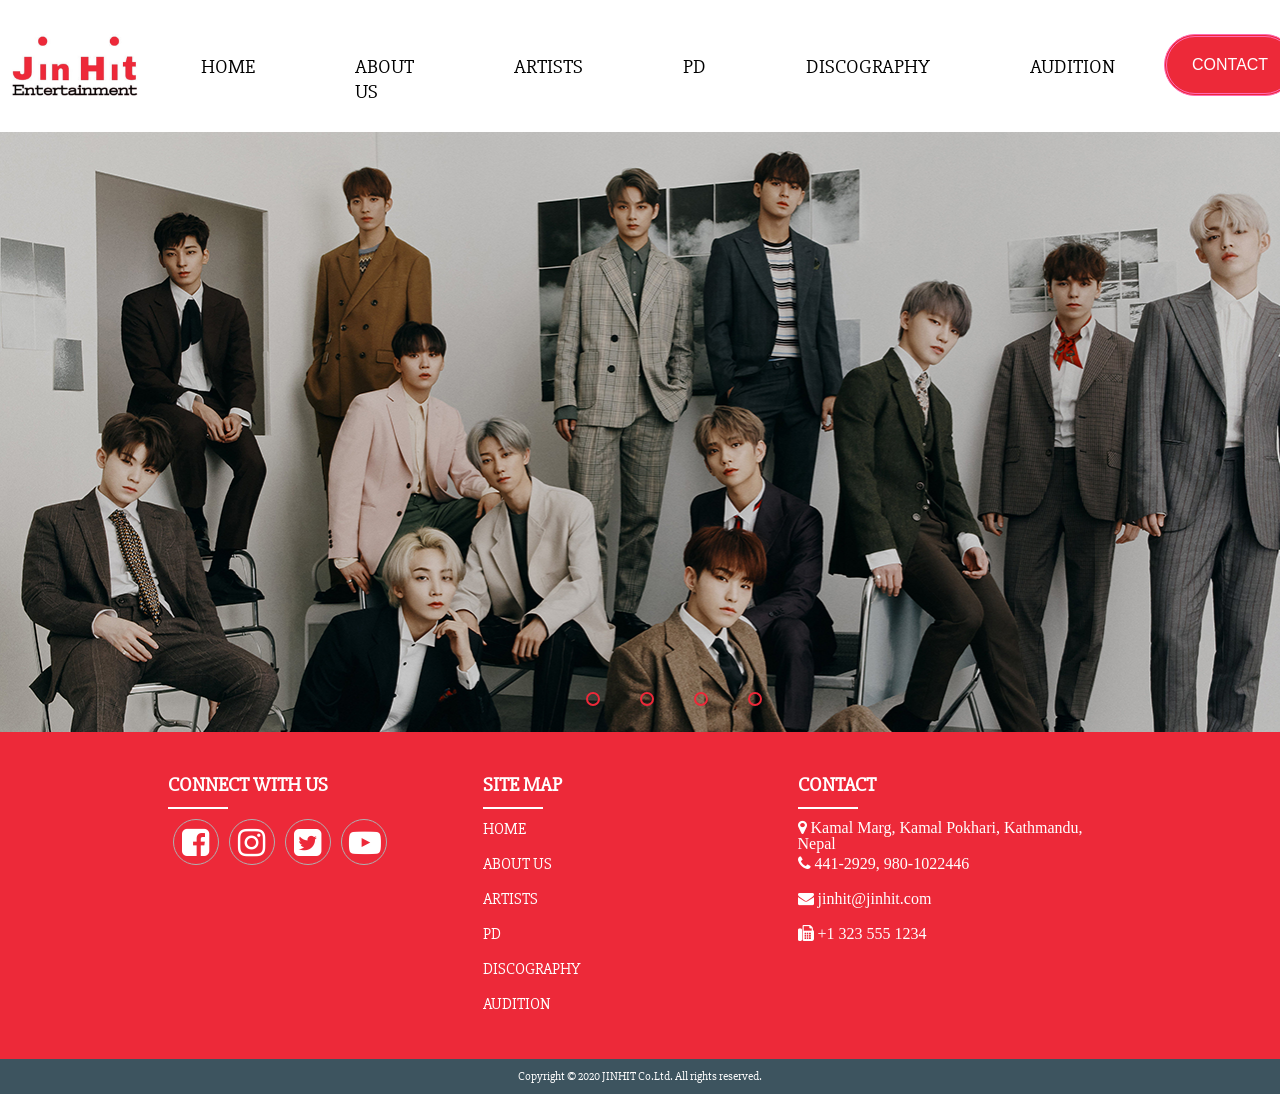
<file: index.html>
<!DOCTYPE html>
<html lang="en">
<head>
	<meta charset="UTF-8">
	<meta name="viewport" content="width=device-width", initial-scale=1.0>
	<title>Home Page</title>

	<link href="https://fonts.googleapis.com/css2?family=Anton&family=Nunito+Sans:wght@900&display=swap" rel="stylesheet"/>

	<link rel="stylesheet" type="text/css" href="css/indexcss.css"/>

	<script src="https://cdnjs.cloudflare.com/ajax/libs/jquery/2.1.4/jquery.min.js"></script>

	<link href="https://fonts.googleapis.com/css2?family=Neuton:wght@300&family=Slabo+27px&display=swap" rel="stylesheet">

	<link rel="stylesheet" href="https://stackpath.bootstrapcdn.com/font-awesome/4.7.0/css/font-awesome.min.css" />

</head>
<body>
<div class="top-nav-bar">
	<a href="index.html">
		<img src="images/jinhitlogo.png" alt="Jinhit" class="logo"/>
	</a>
	<div class="menu-bar">
	<nav>
		<ul>
			<li><a href="index.html">HOME</a></li>
			<li><a href="about_US.html">ABOUT US</a></li>		
			<li><a href="gallery.html">ARTISTS</a></li>
			<li><a href="pd.html">PD</a></li>
			<li><a href="discography.html">DISCOGRAPHY</a></li>
			<li><a href="audition.html">AUDITION</a></li>
		</ul>
	</nav>
	</div>
	<a class="cta" href="contact.html" target="_blank">
		<button><h2>Contact</h2></button>
	</a>
</div>

<!--body section-->
<div class="body-content">
	<div class="slider">
		<div class="slides">
			<input type="radio" name="radio-btn" id="radio1">
			<input type="radio" name="radio-btn" id="radio2">
			<input type="radio" name="radio-btn" id="radio3">
			<input type="radio" name="radio-btn" id="radio4">

			<div class="slide first">
				<img src="images/1.png" alt="Ode to you SVT"/>
			</div>
			<div class="slide">
				<img src="images/2.png" alt="THANXX ATEEZ"/>
			</div>
			<div class="slide">
				<img src="images/3.png" alt="CYSM TXT"/>
			</div>
			<div class="slide">
				<img src="images/4.png" alt="THE ROSE"/>
			</div>

		<div class="navigation-auto">
				<div class="auto-btn1"></div>
				<div class="auto-btn2"></div>
				<div class="auto-btn3"></div>
				<div class="auto-btn4"></div>
			</div>
		</div>
				<div class="navigation-manual">
				<label for="radio1" class="manual-btn"></label>
				<label for="radio2" class="manual-btn"></label>
				<label for="radio3" class="manual-btn"></label>
				<label for="radio4" class="manual-btn"></label>
			</div>
</div>
</div>
<script type="text/javascript">
	var counter =1;
	setInterval(function(){
		document.getElementById('radio' + counter).checked = true;
		counter++;
		if(counter>4){
			counter=1;
		}
	}, 5000);
</script>


<!--Footer-->
<div class="footer">
	<div class="inner-footer">
		<div class="footer-items">
			<h1>Connect with Us</h1>
			<div class="border"></div>
			<div class="social-media">
				<a href="https://www.facebook.com/JinHitEntBD/"><i class="fa fa-facebook-square fa-2x" aria-hidden="true"></i></a>
				<a href="https://www.instagram.com/jinhit/?hl=en"><i class="fa fa-instagram fa-2x" aria-hidden="true"></i></a>
				<a href="https://twitter.com/jin_hit_ent"><i class="fa fa-twitter-square fa-2x" aria-hidden="true"></i></a>
				<a href="https://www.youtube.com/channel/UCWofNmoukbPFC1M7roUdecw/videos"><i class="fa fa-youtube-play fa-2x" aria-hidden="true"></i></a>
			</div>
		</div>

			<div class="footer-items">
			<h1>Site Map</h1>
			<div class="border"></div>
			<ul>
				<li><a href="index.html">HOME</a></li>
				<li><a href="about_US.html">ABOUT US</a></li>		
				<li><a href="gallery.html">ARTISTS</a></li>
				<li><a href="pd.html">PD</a></li>
				<li><a href="discography.html">DISCOGRAPHY</a></li>
				<li><a href="audition.html">AUDITION</a></li>
			</ul>
		</div>

		<div class="footer-items">
			<h1>Contact</h1>
			<div class="border"></div>
			<ul>
				<a href="https://www.google.com/maps/place/Islington+College/@27.7087027,85.3259876,15z/data=!4m5!3m4!1s0x0:0x1fdf1a6d41d2512d!8m2!3d27.7087027!4d85.3259876"><li><i class="fa fa-map-marker" aria-hidden="true"> Kamal Marg, Kamal Pokhari, Kathmandu, Nepal</i></li></a>
				<li><i class="fa fa-phone" aria-hidden="true"> 441-2929, 980-1022446</i></li>
				<a href="mailto:jinhit@jinhit.com"><li><i class="fa fa-envelope" aria-hidden="true"> jinhit@jinhit.com</i></li></a>
				<li><i class="fa fa-fax" aria-hidden="true"> +1 323 555 1234</i></li>
			</ul>
		</div>
	</div>
	<div class="footer-bottom">
	Copyright &copy; 2020 JINHIT Co.Ltd. All rights reserved.
	</div>
</div>
</body>
</html>
</file>
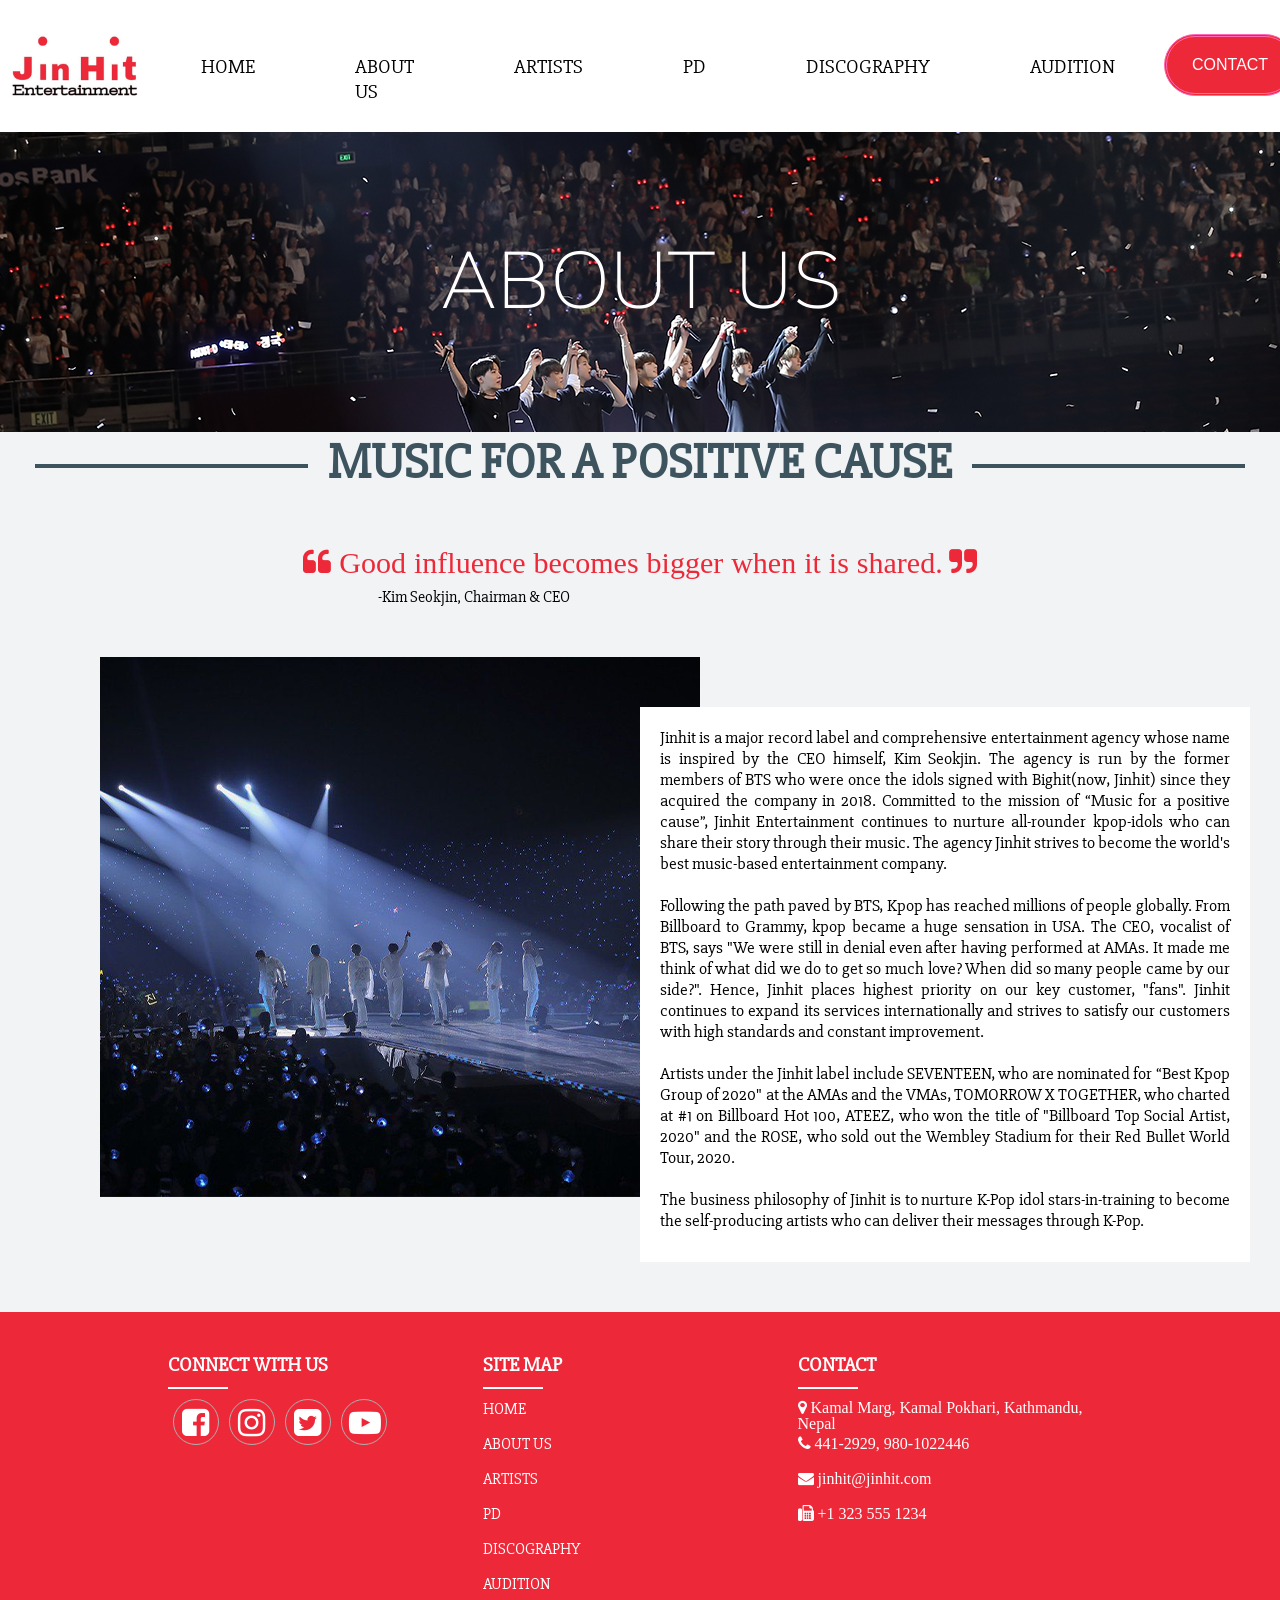
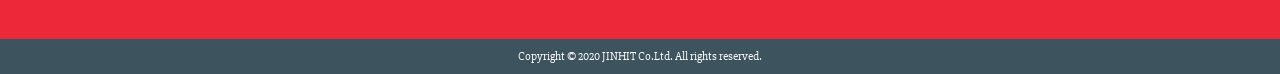
<file: about_US.html>
<!DOCTYPE html>
<html lang="en">
<head>
	<meta charset="UTF-8">
	<meta name="viewport" content="width=device-width", initial-scale=1.0>
	<title>About Us</title>

	<link href="https://fonts.googleapis.com/css2?family=Anton&family=Nunito+Sans:wght@900&display=swap" rel="stylesheet"/>

	<link rel="stylesheet" type="text/css" href="css/style.css"/>

	<link href="https://fonts.googleapis.com/css2?family=Neuton:wght@300&family=Slabo+27px&display=swap" rel="stylesheet">

	<link rel="stylesheet" href="https://stackpath.bootstrapcdn.com/font-awesome/4.7.0/css/font-awesome.min.css" />

</head>
<body>
<div class="top-nav-bar">
	<a href="index.html">
		<img src="images/jinhitlogo.png" alt="Jinhit" class="logo"/>
	</a>
	<div class="menu-bar">
	<nav>
		<ul>
			<li><a href="index.html">HOME</a></li>
			<li><a href="about_US.html">ABOUT US</a></li>		
			<li><a href="gallery.html">ARTISTS</a></li>
			<li><a href="pd.html">PD</a></li>
			<li><a href="discography.html">DISCOGRAPHY</a></li>
			<li><a href="audition.html">AUDITION</a></li>
		</ul>
	</nav>
	</div>
	<a class="cta" href="contact.html" target="_blank">
		<button><h2>Contact</h2></button>
	</a>
</div>

<div class="body-content">
	<div class="box">
		<h3>About  us</h3>
	</div>

	<div class="row">
		<div class="col100">
			<h5>MUSIC FOR A POSITIVE CAUSE</h5>
		</div>
	</div>
	
	<h4>
		<i class="fa fa-quote-left" aria-hidden="true">
		Good influence becomes bigger when it is shared.</i>
		<i class="fa fa-quote-right" aria-hidden="true"></i>
	</h4>
	&nbsp;&nbsp;&nbsp;&nbsp;&nbsp;&nbsp;&nbsp;&nbsp;&nbsp;&nbsp;&nbsp;&nbsp;&nbsp;&nbsp;&nbsp;&nbsp;&nbsp;&nbsp;&nbsp;&nbsp;&nbsp;&nbsp;&nbsp;&nbsp;&nbsp;&nbsp;&nbsp;&nbsp;&nbsp;&nbsp;&nbsp;&nbsp;&nbsp;&nbsp;&nbsp;&nbsp;&nbsp;&nbsp;&nbsp;&nbsp;&nbsp;&nbsp;&nbsp;&nbsp;&nbsp;&nbsp;&nbsp;&nbsp;&nbsp;&nbsp;&nbsp;&nbsp;&nbsp;&nbsp;&nbsp;&nbsp;&nbsp;&nbsp;&nbsp;&nbsp;&nbsp;&nbsp;&nbsp;&nbsp;&nbsp;&nbsp;&nbsp;&nbsp;&nbsp;&nbsp;&nbsp;&nbsp;&nbsp;&nbsp;&nbsp;&nbsp;&nbsp;&nbsp;&nbsp;&nbsp;&nbsp;&nbsp;&nbsp;&nbsp;&nbsp;&nbsp;&nbsp;&nbsp;&nbsp;&nbsp;&nbsp;&nbsp;&nbsp;&nbsp;&nbsp;&nbsp;&nbsp;&nbsp;&nbsp;&nbsp;&nbsp;&nbsp;&nbsp;&nbsp;&nbsp;&nbsp;&nbsp;&nbsp;&nbsp;&nbsp;&nbsp;&nbsp;&nbsp;&nbsp;&nbsp;&nbsp;&nbsp;&nbsp;&nbsp;&nbsp;&nbsp;&nbsp;&nbsp;&nbsp;&nbsp;
	-Kim Seokjin, Chairman & CEO

	<div class="row">
		<div class="col50">
			<div class="box1">
				<img src="images/RJ concert.png" alt="RJconcert"/>
			</div>
		</div>

		<div class="col50">
			<div class="box2">
				<p>Jinhit is a major record label and  comprehensive entertainment agency whose name is inspired by the CEO himself, Kim Seokjin. The agency is run by the former members of BTS who were once the idols signed with Bighit(now, Jinhit) since they acquired the company in 2018. Committed to the mission of “Music for a positive cause”, Jinhit Entertainment continues to nurture all-rounder kpop-idols who can share their story through their music. The agency  Jinhit strives to become the world's best music-based entertainment company.<br/><br/>

				Following the path paved by BTS, Kpop has reached millions of people globally. From Billboard to Grammy, kpop became a huge sensation in USA. The CEO, vocalist of BTS, says "We were still in denial even after having performed at AMAs. It made me think of what did we do to get so much love? When did so many people came by our side?". Hence, Jinhit places highest priority on our key customer, "fans". Jinhit continues to expand its services internationally and strives to satisfy our customers with high standards and constant improvement.<br/><br/>

				Artists under the Jinhit label include SEVENTEEN, who are nominated for “Best Kpop Group of 2020" at the AMAs and the VMAs, TOMORROW X TOGETHER, who charted at #1 on Billboard Hot 100, ATEEZ, who won the title of "Billboard Top Social Artist, 2020" and the ROSE, who sold out the Wembley Stadium for their Red Bullet World Tour, 2020.<br/><br/>

				The business philosophy of Jinhit is to nurture K-Pop idol stars-in-training to become the self-producing artists who can deliver their messages through K-Pop.
			</p>
			</div>
		</div>
	</div>
	<div class="clear"></div>
</div>


<!--Footer-->
<div class="footer">
	<div class="inner-footer">
		<div class="footer-items">
			<h1>Connect with Us</h1>
			<div class="border"></div>
			<div class="social-media">
				<a href="https://www.facebook.com/JinHitEntBD/"><i class="fa fa-facebook-square fa-2x" aria-hidden="true"></i></a>
				<a href="https://www.instagram.com/jinhit/?hl=en"><i class="fa fa-instagram fa-2x" aria-hidden="true"></i></a>
				<a href="https://twitter.com/jin_hit_ent"><i class="fa fa-twitter-square fa-2x" aria-hidden="true"></i></a>
				<a href="https://www.youtube.com/channel/UCWofNmoukbPFC1M7roUdecw/videos"><i class="fa fa-youtube-play fa-2x" aria-hidden="true"></i></a>
			</div>
		</div>

			<div class="footer-items">
			<h1>Site Map</h1>
			<div class="border"></div>
			<ul>
				<li><a href="index.html">HOME</a></li>
				<li><a href="about_US.html">ABOUT US</a></li>		
				<li><a href="gallery.html">ARTISTS</a></li>
				<li><a href="pd.html">PD</a></li>
				<li><a href="discography.html">DISCOGRAPHY</a></li>
				<li><a href="audition.html">AUDITION</a></li>
			</ul>
		</div>

		<div class="footer-items">
			<h1>Contact</h1>
			<div class="border"></div>
			<ul>
				<a href="https://www.google.com/maps/place/Islington+College/@27.7087027,85.3259876,15z/data=!4m5!3m4!1s0x0:0x1fdf1a6d41d2512d!8m2!3d27.7087027!4d85.3259876"><li><i class="fa fa-map-marker" aria-hidden="true"> Kamal Marg, Kamal Pokhari, Kathmandu, Nepal</i></li></a>
				<li><i class="fa fa-phone" aria-hidden="true"> 441-2929, 980-1022446</i></li>
				<a href="mailto:jinhit@jinhit.com"><li><i class="fa fa-envelope" aria-hidden="true"> jinhit@jinhit.com</i></li></a>
				<li><i class="fa fa-fax" aria-hidden="true"> +1 323 555 1234</i></li>
			</ul>
		</div>
	</div>
	<div class="footer-bottom">
	Copyright &copy; 2020 JINHIT Co.Ltd. All rights reserved.
	</div>
</div>
</body>
</html>
</file>
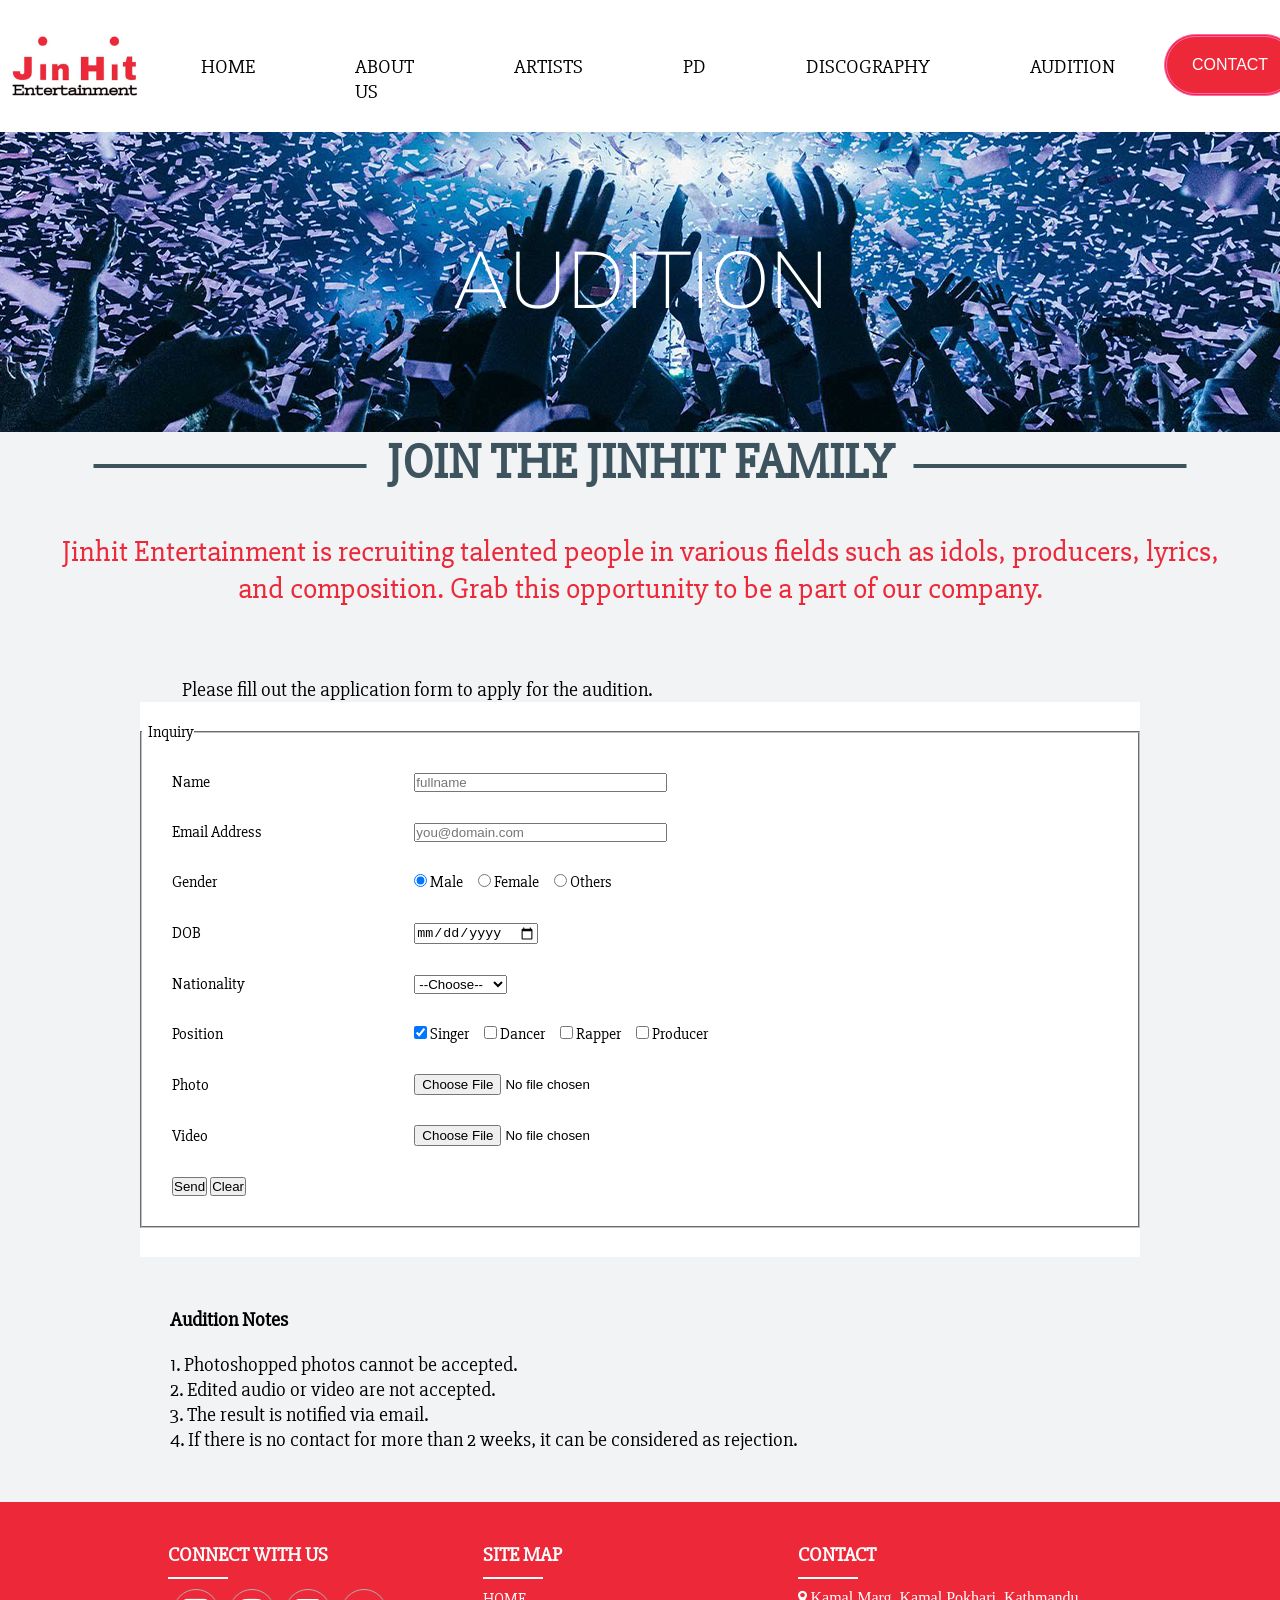
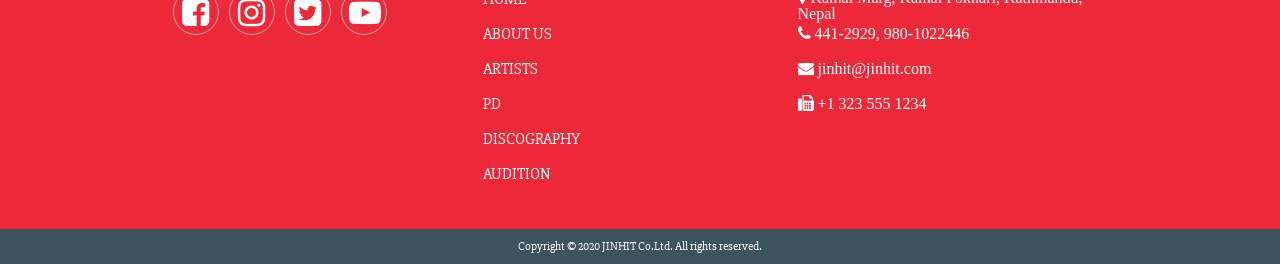
<file: audition.html>
<!DOCTYPE html>
<html lang="en">
<head>
	<meta charset="UTF-8">
	<meta name="viewport" content="width=device-width", initial-scale=1.0>
	<title>Audition</title>

	<link href="https://fonts.googleapis.com/css2?family=Anton&family=Nunito+Sans:wght@900&display=swap" rel="stylesheet"/>

	<link rel="stylesheet" type="text/css" href="css/audition.css"/>
	<script type="text/javascript" src="js/contact.js"></script>

	<link href="https://fonts.googleapis.com/css2?family=Neuton:wght@300&family=Slabo+27px&display=swap" rel="stylesheet">

	<link rel="stylesheet" href="https://stackpath.bootstrapcdn.com/font-awesome/4.7.0/css/font-awesome.min.css" />

</head>
<body>
<div class="top-nav-bar">
	<a href="index.html">
		<img src="images/jinhitlogo.png" alt="Jinhit" class="logo"/>
	</a>
	<div class="menu-bar">
	<nav>
		<ul>
			<li><a href="index.html">HOME</a></li>
			<li><a href="about_US.html">ABOUT US</a></li>		
			<li><a href="gallery.html">ARTISTS</a></li>
			<li><a href="pd.html">PD</a></li>
			<li><a href="discography.html">DISCOGRAPHY</a></li>
			<li><a href="audition.html">AUDITION</a></li>
		</ul>
	</nav>
	</div>
	<a class="cta" href="contact.html" target="_blank">
		<button><h2>Contact</h2></button>
	</a>
</div>

<div class="body-content">
	<div class="box">
		<h3>AUDITION</h3>
	</div>

	<div class="row">
		<div class="col100">
			<h5>Join the Jinhit Family</h5>
		</div>
	</div>

	<div class="row">
		<div class="col100">
			<h4>Jinhit Entertainment is recruiting talented people in various fields such as idols, producers, lyrics, and composition. Grab this opportunity to be a part of our company.
			</h4>
		</div>
	</div>
	
	<p><br/><br/>&nbsp;&nbsp;&nbsp;Please fill out the application form to apply for the audition.</p>

	<div class="row">
		<div class="col100">
			<div class="box1">
<div id="signUpError" style="color:red;"> 
</div>
	<form action="#" method="POST" name="signup" enctype="multipart/form-data" onsubmit="return validateSignup()">
		<fieldset>
			<legend>&nbsp;&nbsp;Inquiry</legend>
			<table border=0 cellpadding="5" cellspacing="30" width="100%">
				<tr>
					<td><label>Name</label></td>
					<td><input type="Text" name="fullname" size="30" maxlength="50" placeholder="fullname" required="required" />
					</td>
				</tr>
				<tr>
					<td><label>Email Address</label></td>
					<td><input type="email" name="email" placeholder="you@domain.com" size="30" maxlength="50" required /> </td>
				</tr>

				<tr>
					<td>Gender</td>
					<td>
						<input type="radio" name="gender" value="M" checked="checked"> Male
						&nbsp;&nbsp;&nbsp;&nbsp;<input type="radio" name="gender" value="F"/> Female
						&nbsp;&nbsp;&nbsp;&nbsp;<input type="radio" name="gender" value="O"/> Others
					</td>
				</tr>

				<tr>
					<td>DOB</td>
					<td><input type="date" name="dob" placeholder="mm/dd/yyyy" required/>
				</tr>

				<tr>
					<td>Nationality</td>
					<td>
						<select name="country" size="1" required>
							<option value="">--Choose--</option>
							<option value="NP">Nepal</option>
							<option value="IN">India</option>
							<option value="BA">Bangladesh</option>
                            <option value="MA">Maldives</option>
                            <option value="K">Korea</option>
                            <option value="J">Japan</option>
						</select>
					</td>
				</tr>


				<tr>
					<td>Position
					</td>
					<td>
						<input type="checkbox" name="singer" value="singer" checked/> Singer
						&nbsp;&nbsp;&nbsp;&nbsp;<input type="checkbox" name="dancer"/> Dancer
						&nbsp;&nbsp;&nbsp;&nbsp;<input type="checkbox" name="rapper"/> Rapper
						&nbsp;&nbsp;&nbsp;&nbsp;<input type="checkbox" name="producer"/> Producer
					</td>
				</tr>
		
				<tr>
					<td>Photo</td>
					<td>
					<input type="file" accept=".jpg, .png, .jpeg, .gif, .bmp, .tif, .tiff|image/*" name="photo" required/>
					<!--whenever we write input type="file" we have to add enctype="....." in the form above-->
					</td>
				</tr>

				<tr>
					<td>Video</td>
					<td>
					<input type="file" accept=".MP4, .mp4, .m4a, .m4v, .f4v, .f4a, .m4b, .m4r, .f4b, .WEBM, .mov, .flv, .avi|video/*" name="video" required/>
					</td>
				</tr>

				<tr>
					<td>
						<input type="submit" name="submit" value="Send"/>
						<input type="reset" name="reset" value="Clear"/>
					</td>
				</tr>
			</table> 
		</fieldset>

	</div>
	</div>
	</div>
<script src="js/contact.js">
	</script>
<noscript>
Your browser doesn't support JavaScript!</noscript>
<p>
	<br/><br/>
	<b>Audition Notes</b></p><br/><p>
	1. Photoshopped photos cannot be accepted.<br/>
	2. Edited audio or video are not accepted.<br/>
	3. The result is notified via email.<br/>
	4. If there is no contact for more than 2 weeks, it can be considered as rejection.<br/>	
</p>
</div>


<!--Footer-->
<div class="footer">
	<div class="inner-footer">
		<div class="footer-items">
			<h1>Connect with Us</h1>
			<div class="border"></div>
			<div class="social-media">
				<a href="https://www.facebook.com/JinHitEntBD/"><i class="fa fa-facebook-square fa-2x" aria-hidden="true"></i></a>
				<a href="https://www.instagram.com/jinhit/?hl=en"><i class="fa fa-instagram fa-2x" aria-hidden="true"></i></a>
				<a href="https://twitter.com/jin_hit_ent"><i class="fa fa-twitter-square fa-2x" aria-hidden="true"></i></a>
				<a href="https://www.youtube.com/channel/UCWofNmoukbPFC1M7roUdecw/videos"><i class="fa fa-youtube-play fa-2x" aria-hidden="true"></i></a>
			</div>
		</div>

			<div class="footer-items">
			<h1>Site Map</h1>
			<div class="border"></div>
			<ul>
				<li><a href="index.html">HOME</a></li>
				<li><a href="about_US.html">ABOUT US</a></li>		
				<li><a href="gallery.html">ARTISTS</a></li>
				<li><a href="pd.html">PD</a></li>
				<li><a href="discography.html">DISCOGRAPHY</a></li>
				<li><a href="audition.html">AUDITION</a></li>
			</ul>
		</div>

		<div class="footer-items">
			<h1>Contact</h1>
			<div class="border"></div>
			<ul>
				<a href="https://www.google.com/maps/place/Islington+College/@27.7087027,85.3259876,15z/data=!4m5!3m4!1s0x0:0x1fdf1a6d41d2512d!8m2!3d27.7087027!4d85.3259876"><li><i class="fa fa-map-marker" aria-hidden="true"> Kamal Marg, Kamal Pokhari, Kathmandu, Nepal</i></li></a>
				<li><i class="fa fa-phone" aria-hidden="true"> 441-2929, 980-1022446</i></li>
				<a href="mailto:jinhit@jinhit.com"><li><i class="fa fa-envelope" aria-hidden="true"> jinhit@jinhit.com</i></li></a>
				<li><i class="fa fa-fax" aria-hidden="true"> +1 323 555 1234</i></li>
			</ul>
		</div>
	</div>
	<div class="footer-bottom">
	Copyright &copy; 2020 JINHIT Co.Ltd. All rights reserved.
	</div>
</div>


</body>
</html>
</file>
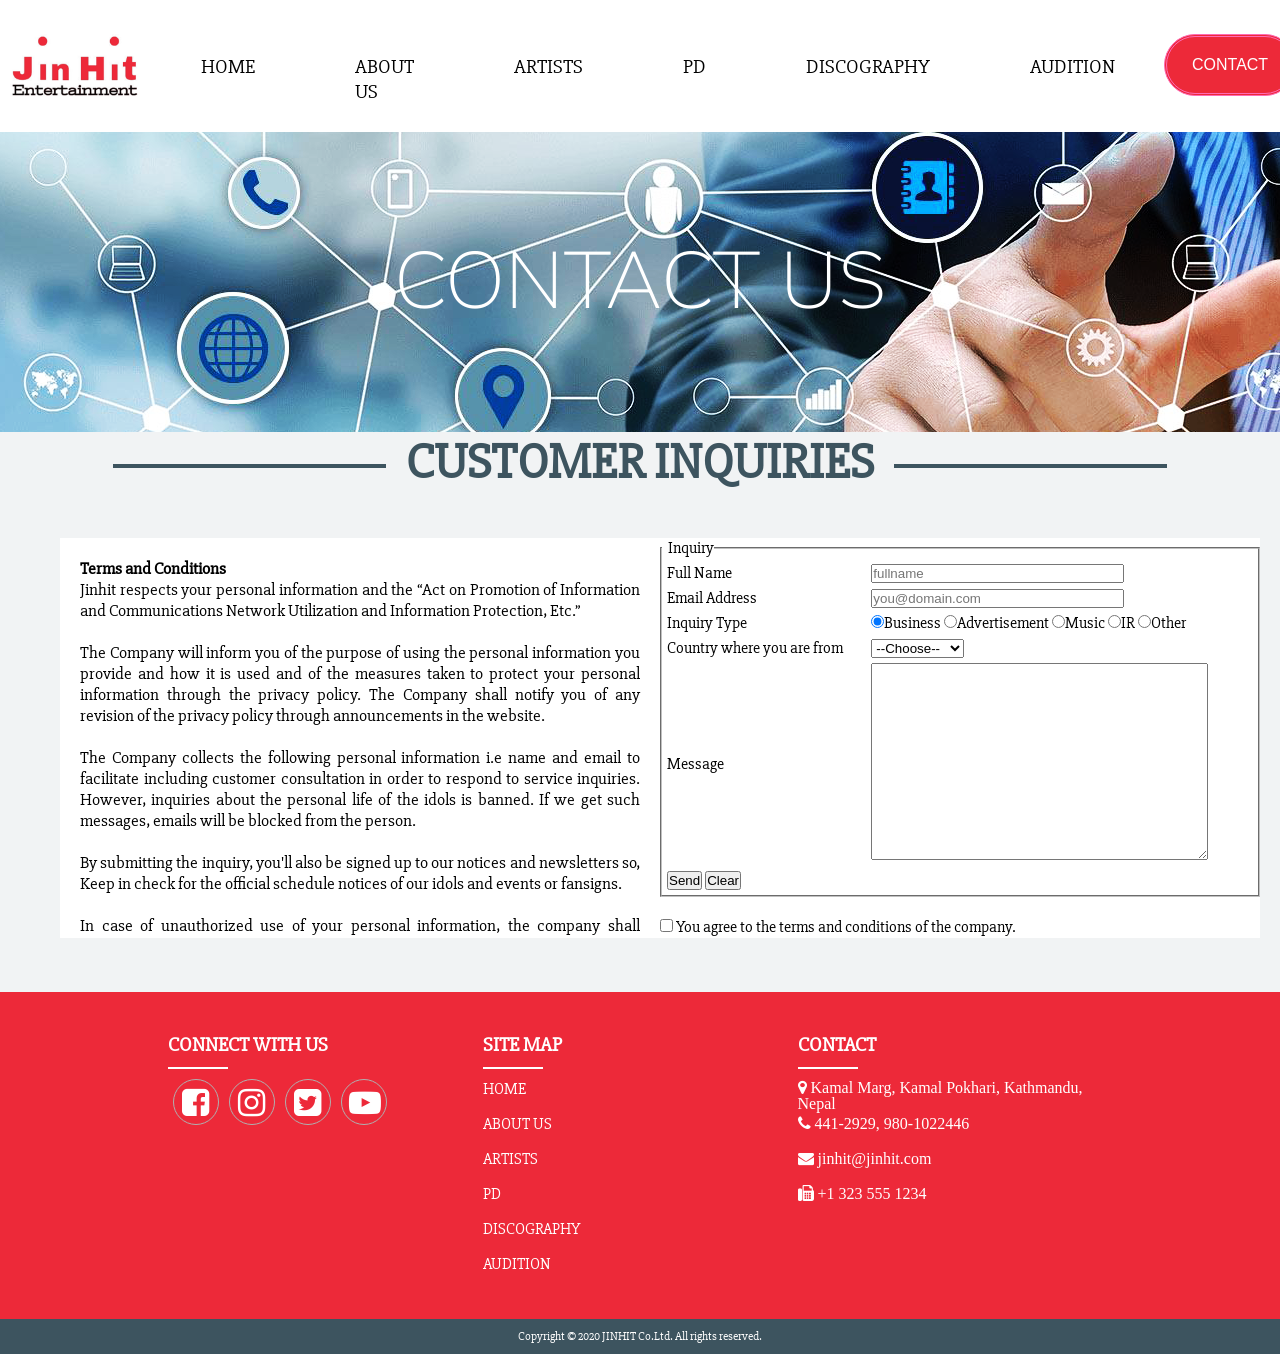
<file: contact.html>
<!DOCTYPE html>
<html lang="en">
<head>
	<meta charset="UTF-8">
	<meta name="viewport" content="width=device-width", initial-scale=1.0>
	<title>Contact Us</title>

	<link href="https://fonts.googleapis.com/css2?family=Anton&family=Nunito+Sans:wght@900&display=swap" rel="stylesheet"/>

	<link rel="stylesheet" type="text/css" href="css/contact.css"/>
	<script type="text/javascript" src="js/contact.js"></script>

	<link href="https://fonts.googleapis.com/css2?family=Neuton:wght@300&family=Slabo+27px&display=swap" rel="stylesheet">

	<link rel="stylesheet" href="https://stackpath.bootstrapcdn.com/font-awesome/4.7.0/css/font-awesome.min.css" />

</head>
<body>
<div class="top-nav-bar">
	<a href="index.html">
		<img src="images/jinhitlogo.png" alt="Jinhit" class="logo"/>
	</a>
	<div class="menu-bar">
	<nav>
		<ul>
			<li><a href="index.html">HOME</a></li>
			<li><a href="about_US.html">ABOUT US</a></li>		
			<li><a href="gallery.html">ARTISTS</a></li>
			<li><a href="pd.html">PD</a></li>
			<li><a href="discography.html">DISCOGRAPHY</a></li>
			<li><a href="audition.html">AUDITION</a></li>
		</ul>
	</nav>
	</div>
	<a class="cta" href="#">
		<button><h2>Contact</h2></button>
	</a>
</div>

<div class="body-content">
	<div class="box">
		<h3>Contact us</h3>
	</div>

	<div class="row">
		<div class="col100">
			<h5>Customer INQUIRIES</h5>
		</div>
	</div>

	<div class="row">
		<div class="col50">
			<div class="box1">
			<p><b>Terms and Conditions</b><br/>Jinhit respects your personal information and the “Act on Promotion of Information and Communications Network Utilization and Information Protection, Etc.”<br/><br/>
			The Company will inform you of the purpose of using the personal information you provide and how it is used and of the measures taken to protect your personal information through the privacy policy. The Company shall notify you of any revision of the privacy policy through announcements in the website.<br/><br/>

			The Company collects the following personal information i.e name and email to facilitate including customer consultation in order to respond to service inquiries. However, inquiries about the personal life of the idols is banned. If we get such messages, emails will be blocked from the person.  <br/><br/>

			By submitting the inquiry, you'll also be signed up to our notices and newsletters so, Keep in check for the official schedule notices of our idols and events or fansigns.<br/><br/>

			In case of unauthorized use of your personal information, the company shall immediately destroy the personal information.<br/><br/>

			Please follow the guidelines of our company. Thank you!!<br/><br/>
		</p>
	</div>
		</div>
	</div>


	<div class="row">
		<div class="col50">
			<div class="box2">
<div id="signUpError" style="color:red;"> 
</div>
	<form action="#" method="POST" name="signup" enctype="multipart/form-data" onsubmit="return validateSignup()">
		<fieldset>
			<legend>&nbsp;&nbsp;Inquiry</legend>
			<table border=0 cellpadding="5" cellspacing="5" width="100%">
				<tr>
					<td><label>Full Name</label></td>
					<td><input type="Text" name="fullname" size="30" maxlength="50" placeholder="fullname" required="required" />
					</td>
				</tr>
				<tr>
					<td><label>Email Address</label></td>
					<td><input type="email" name="email" placeholder="you@domain.com" size="30" maxlength="50" required /> </td>
				</tr>
				<tr>
					<td>Inquiry Type</td>
					<td>
						<input type="radio" name="inquiry" value="Business" checked="checked">Business
						<input type="radio" name="inquiry" value="Advertisement"/>Advertisement
						<input type="radio" name="inquiry" value="Music"/>Music
						<input type="radio" name="inquiry" value="IR"/>IR
						<input type="radio" name="inquiry" value="O"/>Other
					</td>
				</tr>

				<tr>
					<td>Country where you are from</td>
					<td>
						<select name="country" size="1" required>
							<option value="">--Choose--</option>
							<option value="NP">Nepal</option>
							<option value="IN">India</option>
							<option value="BA">Bangladesh</option>
                            <option value="MA">Maldives</option>
                            <option value="K">Korea</option>
                            <option value="J">Japan</option>
						</select>
					</td>
				</tr>
		
			<tr>
				<td>Message</td>
				<td>
					<textarea rows="13" cols="40" name="message" required></textarea>
				</td>
			</tr>
				<tr>
					<td>
						<input type="submit" name="submit" value="Send"/>
						<input type="reset" name="reset" value="Clear"/>
					</td>
				</tr>
			</table> 
		</fieldset>
		<br/>
			<input type="checkbox" name="terms" value="Y" required/> You agree to the terms and conditions of the company.

	</div>
	</div>
	</div>
<script src="js/contact.js">
	</script>
<noscript>
Your browser doesn't support JavaScript!</noscript>

</div>


<!--Footer-->
<div class="footer">
	<div class="inner-footer">
		<div class="footer-items">
			<h1>Connect with Us</h1>
			<div class="border"></div>
			<div class="social-media">
				<a href="https://www.facebook.com/JinHitEntBD/"><i class="fa fa-facebook-square fa-2x" aria-hidden="true"></i></a>
				<a href="https://www.instagram.com/jinhit/?hl=en"><i class="fa fa-instagram fa-2x" aria-hidden="true"></i></a>
				<a href="https://twitter.com/jin_hit_ent"><i class="fa fa-twitter-square fa-2x" aria-hidden="true"></i></a>
				<a href="https://www.youtube.com/channel/UCWofNmoukbPFC1M7roUdecw/videos"><i class="fa fa-youtube-play fa-2x" aria-hidden="true"></i></a>
			</div>
		</div>

			<div class="footer-items">
			<h1>Site Map</h1>
			<div class="border"></div>
			<ul>
				<li><a href="index.html">HOME</a></li>
				<li><a href="about_US.html">ABOUT US</a></li>		
				<li><a href="gallery.html">ARTISTS</a></li>
				<li><a href="pd.html">PD</a></li>
				<li><a href="discography.html">DISCOGRAPHY</a></li>
				<li><a href="audition.html">AUDITION</a></li>
			</ul>
		</div>

		<div class="footer-items">
			<h1>Contact</h1>
			<div class="border"></div>
			<ul>
				<a href="https://www.google.com/maps/place/Islington+College/@27.7087027,85.3259876,15z/data=!4m5!3m4!1s0x0:0x1fdf1a6d41d2512d!8m2!3d27.7087027!4d85.3259876"><li><i class="fa fa-map-marker" aria-hidden="true"> Kamal Marg, Kamal Pokhari, Kathmandu, Nepal</i></li></a>
				<li><i class="fa fa-phone" aria-hidden="true"> 441-2929, 980-1022446</i></li>
				<a href="mailto:jinhit@jinhit.com"><li><i class="fa fa-envelope" aria-hidden="true"> jinhit@jinhit.com</i></li></a>
				<li><i class="fa fa-fax" aria-hidden="true"> +1 323 555 1234</i></li>
			</ul>
		</div>
	</div>
	<div class="footer-bottom">
	Copyright &copy; 2020 JINHIT Co.Ltd. All rights reserved.
	</div>
</div>


</body>
</html>
</file>
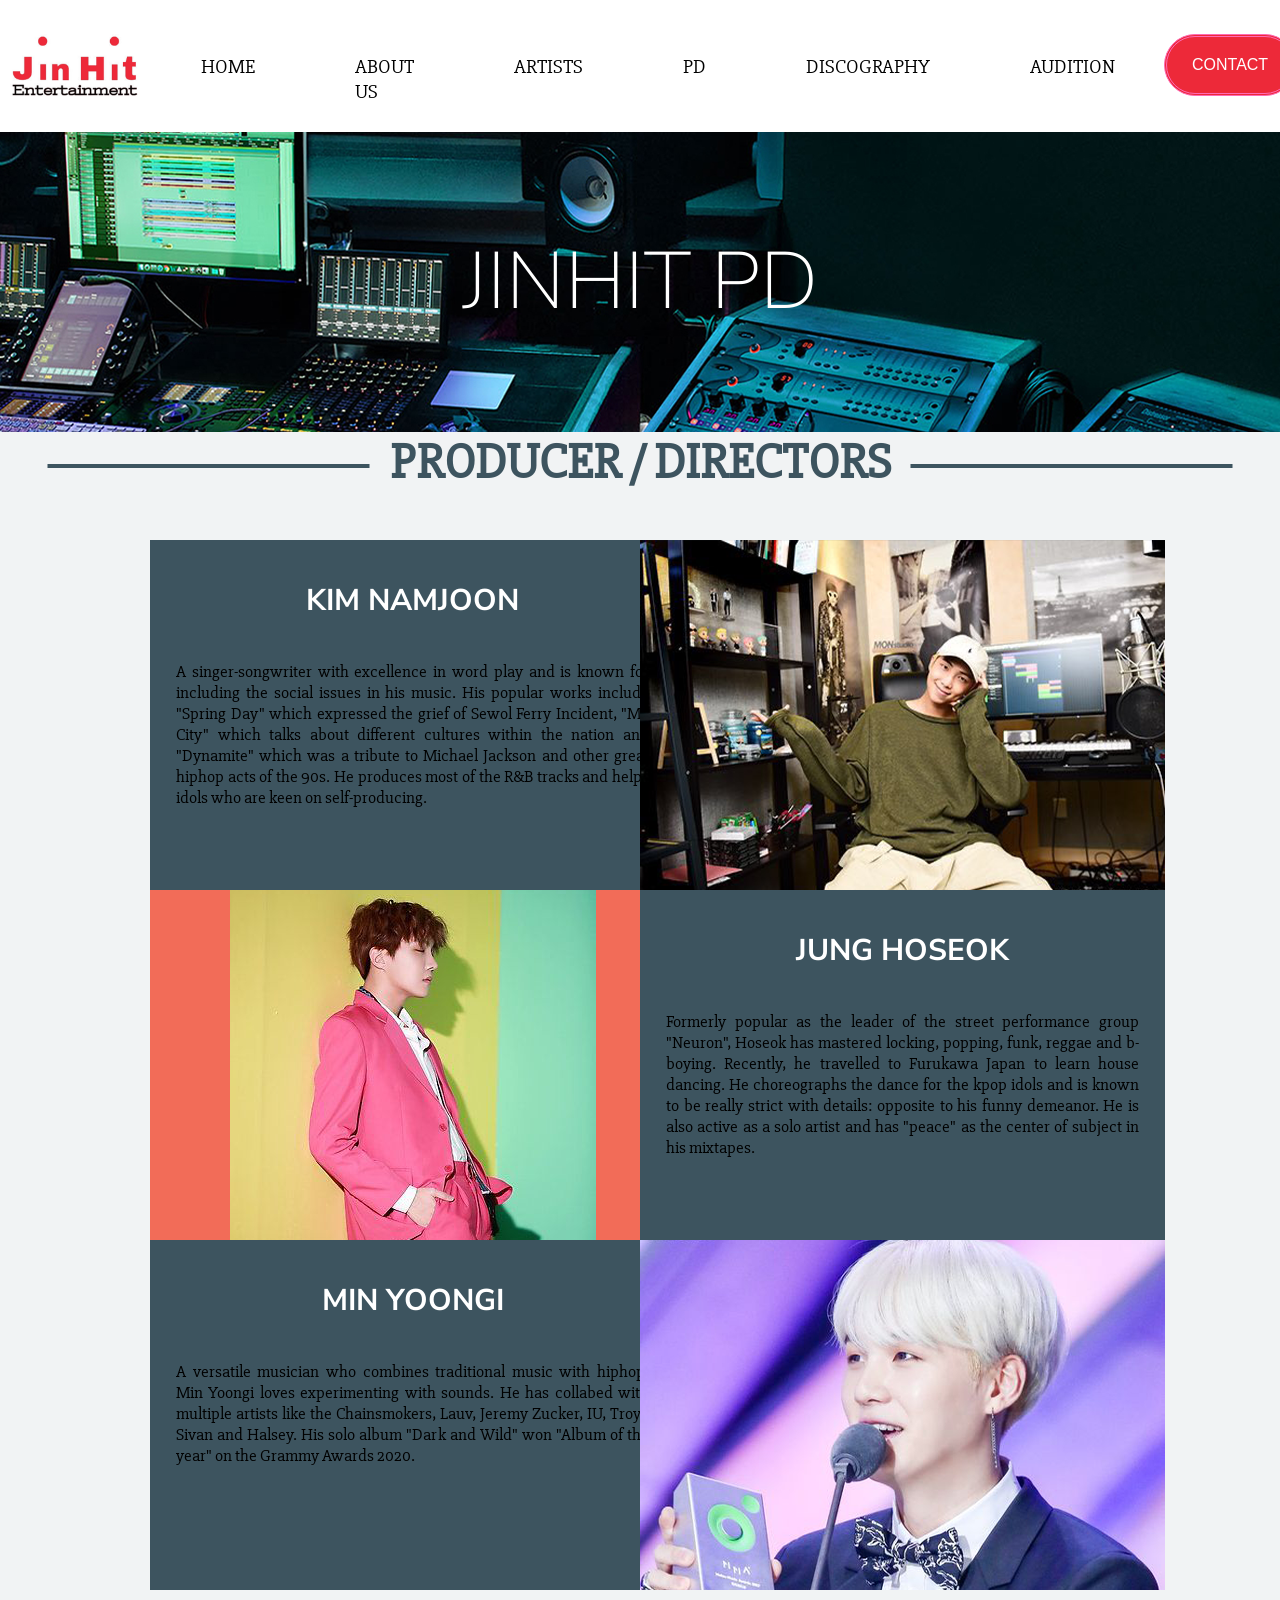
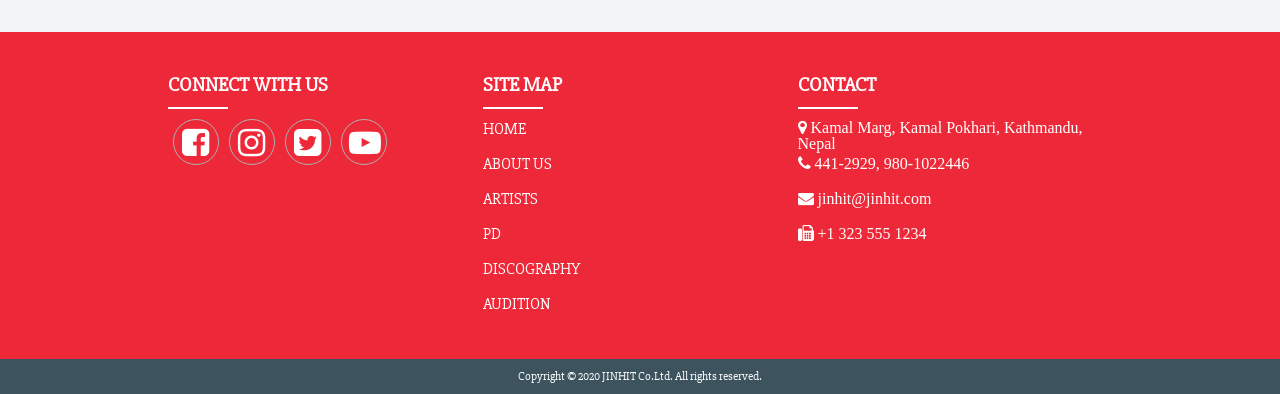
<file: pd.html>
<!DOCTYPE html>
<html lang="en">
<head>
	<meta charset="UTF-8">
	<meta name="viewport" content="width=device-width", initial-scale=1.0>
	<title>Jinhit PD</title>

	<link href="https://fonts.googleapis.com/css2?family=Anton&family=Nunito+Sans:wght@900&display=swap" rel="stylesheet"/>

	<link rel="stylesheet" type="text/css" href="css/pd.css"/>

	<link href="https://fonts.googleapis.com/css2?family=Neuton:wght@300&family=Slabo+27px&display=swap" rel="stylesheet">

	<link rel="stylesheet" href="https://stackpath.bootstrapcdn.com/font-awesome/4.7.0/css/font-awesome.min.css" />

</head>
<body>
<div class="top-nav-bar">
	<a href="index.html">
		<img src="images/jinhitlogo.png" alt="Jinhit" class="logo"/>
	</a>
	<div class="menu-bar">
	<nav>
		<ul>
			<li><a href="index.html">HOME</a></li>
			<li><a href="about_US.html">ABOUT US</a></li>		
			<li><a href="gallery.html">ARTISTS</a></li>
			<li><a href="pd.html">PD</a></li>
			<li><a href="discography.html">DISCOGRAPHY</a></li>
			<li><a href="audition.html">AUDITION</a></li>
		</ul>
	</nav>
	</div>
	<a class="cta" href="contact.html" target="_blank">
		<button><h2>Contact</h2></button>
	</a>
</div>

<div class="body-content">
	<div class="box">
		<h3>Jinhit pd</h3>
	</div>

	<div class="row">
		<div class="col100">
			<h5>Producer / Directors</h5>
		</div>
	</div>

	<div class="row">
		<div class="col50">
			<div class="box1">
				<h4>KIM NAMJOON</h4>
			<p>A singer-songwriter with excellence in word play and is known for including the social issues in his music. His popular works include "Spring Day" which expressed the grief of Sewol Ferry Incident, "Ma City" which talks about different cultures within the nation and "Dynamite" which was a tribute to Michael Jackson and other great hiphop acts of the 90s. He produces most of the R&B tracks and helps idols who are keen on self-producing.</p>
		</div>
		</div>


		<div class="col50">
			<div class="box2">
			<img src="images/namjoon.png"/>
		</div>
		</div>
	</div>
	<div class="clear"></div>


	<div class="row">
		<div class="col50">
			<div class="box1">
				<img src="images/jhope.png"/>
		</div>
		</div>


		<div class="col50">
			<div class="box2">
				<h4>JUNG HOSEOK</h4>
			<p>Formerly popular as the leader of the street performance group "Neuron", Hoseok has mastered locking, popping, funk, reggae and b-boying. Recently, he travelled to Furukawa Japan to learn house dancing. He choreographs the dance for the kpop idols and is known to be really strict with details: opposite to his funny demeanor. He is also active as a solo artist and has "peace" as the center of subject in his mixtapes.</p>
		</div>
		</div>
	</div>
	<div class="clear"></div>



	<div class="row">
		<div class="col50">
			<div class="box1">
				<h4>MIN YOONGI</h4>
			<p>A versatile musician who combines traditional music with hiphop; Min Yoongi loves experimenting with sounds. He has collabed with multiple artists like the Chainsmokers, Lauv, Jeremy Zucker, IU, Troye Sivan and Halsey. His solo album "Dark and Wild" won "Album of the year" on the Grammy Awards 2020.</p>
		</div>
		</div>


		<div class="col50">
			<div class="box2">
			<img src="images/suga.png"/>
		</div>
		</div>
	</div>
	<div class="clear"></div>
</div>


<!--Footer-->
<div class="footer">
	<div class="inner-footer">
		<div class="footer-items">
			<h1>Connect with Us</h1>
			<div class="border"></div>
			<div class="social-media">
				<a href="https://www.facebook.com/JinHitEntBD/"><i class="fa fa-facebook-square fa-2x" aria-hidden="true"></i></a>
				<a href="https://www.instagram.com/jinhit/?hl=en"><i class="fa fa-instagram fa-2x" aria-hidden="true"></i></a>
				<a href="https://twitter.com/jin_hit_ent"><i class="fa fa-twitter-square fa-2x" aria-hidden="true"></i></a>
				<a href="https://www.youtube.com/channel/UCWofNmoukbPFC1M7roUdecw/videos"><i class="fa fa-youtube-play fa-2x" aria-hidden="true"></i></a>
			</div>
		</div>

			<div class="footer-items">
			<h1>Site Map</h1>
			<div class="border"></div>
			<ul>
				<li><a href="index.html">HOME</a></li>
				<li><a href="about_US.html">ABOUT US</a></li>		
				<li><a href="gallery.html">ARTISTS</a></li>
				<li><a href="pd.html">PD</a></li>
				<li><a href="discography.html">DISCOGRAPHY</a></li>
				<li><a href="audition.html">AUDITION</a></li>
			</ul>
		</div>

		<div class="footer-items">
			<h1>Contact</h1>
			<div class="border"></div>
			<ul>
				<a href="https://www.google.com/maps/place/Islington+College/@27.7087027,85.3259876,15z/data=!4m5!3m4!1s0x0:0x1fdf1a6d41d2512d!8m2!3d27.7087027!4d85.3259876"><li><i class="fa fa-map-marker" aria-hidden="true"> Kamal Marg, Kamal Pokhari, Kathmandu, Nepal</i></li></a>
				<li><i class="fa fa-phone" aria-hidden="true"> 441-2929, 980-1022446</i></li>
				<a href="mailto:jinhit@jinhit.com"><li><i class="fa fa-envelope" aria-hidden="true"> jinhit@jinhit.com</i></li></a>
				<li><i class="fa fa-fax" aria-hidden="true"> +1 323 555 1234</i></li>
			</ul>
		</div>
	</div>
	<div class="footer-bottom">
	Copyright &copy; 2020 JINHIT Co.Ltd. All rights reserved.
	</div>
</div>
</body>
</html>
</file>
<file: css/indexcss.css>
*{margin:0; padding:0;}

body{
	background-color: #f1f3f4;
	font-family: 'Slabo 27px', serif;
}

.top-nav-bar{
	width:100%;
	height: 132px;
	top: 0;
	position: sticky;
	display: flex;
	justify-content:space-between;
	background-color: #ffffff;
	z-index: 2;
}

.logo{
	margin-left: 10px;
	max-width: 130px;
	max-height: 132px;
	margin-top: 0px;
	margin-bottom: 6px;
}

.menu-bar{
	width: 80%;
	float:right;
	height:132px;
}

.menu-bar ul{
	display: inline-flex;
	margin-left: 11px;
}
 
.menu-bar ul li{
	border-left: 1 px solid #fff;
	list-style: none;
	padding:44px 50px;
	cursor: pointer;
}

.menu-bar ul li a{
	font-size: 20px;
	font-weight: normal;
	color: #000000;
	text-decoration: none;
}

.menu-bar ul li a:hover{
	color: #ed2939;
}

button{
	padding:9px 25px;
	background-color: #ed2939;
	opacity: 1;
	border: double;
	border-color: hotpink;
	border-radius: 50px;
}

button:hover{
	opacity: 0.8;
}

button:focus{/*to remove the black border that comes after clicking it*/
	outline: 0;
}

.cta{
	/*padding:40px 50px;*/
	margin-right: 10px;
	margin-top: 34px;
}

.top-nav-bar.cta.h2{
	font-color: #fff;
	font-size:10px;
	text-align: center;
}

.body-content{
	height: 600px;
	display: flex;
	justify-content:center;
	align-items: center;
}

.slider{
	width:1348px;
	height: 600px;
	overflow:hidden;
}

.slides{
	width:500%;
	height: 600px;
	display:flex;
}

.slides input{
	display: none;
}

.slide{
	width: 20%;
	transition: 2s;
}

.slide img{
	width: 1349px;
	height:600px;
}

.navigation-manual{
	position: absolute;
	width: 1348px;
	margin-top: -40px;
	display:flex;
	justify-content: center;
}

.manual-btn{
	border: 2px solid #ed2939;
	padding: 5px;
	border-radius: 10px;
	cursor: pointer;
	transition: 1s;
}

.manual-btn:not(:last-child){
	margin-right: 40px;
}

.manual-btn:hover{
	background: #ed2939;
}

#radio1:checked~.first{
	margin-left: 0;
}

#radio2:checked~.first{
	margin-left: -20%;
}

#radio3:checked~.first{
	margin-left: -40%;
}

#radio4:checked~.first{
	margin-left: -60%;
}

/*for auto-navigation*/
.navigation-auto{
	position:absolute;
	display: flex;
	width: 1348px;
	justify-content: center;
	margin-top: 460px;
}
/*
.navigation-auto div{
	border: 2px solid #ed2939;
	padding: 5px;
	border-radius: 10px;
	transition: 1s;
}*/

.navigation-auto div:not(:last-child){
	margin-right: 40px;
}

#radio:checked~.navigation-auto.auto-btn1{
	background: #ed2939;
}

#radio:checked~.navigation-auto.auto-btn2{
	background: #ed2939;
}

#radio:checked~.navigation-auto.auto-btn3{
	background: #ed2939;
}

#radio:checked~.navigation-auto.auto-btn4{
	background: #ed2939;
}



/*footers*/
.footer{
	width: 100%;
	background-color: #ed2939;
	display: block;
}

.inner-footer{
	width: 100%;
	margin: auto;
	padding: 30px 10px;
	display: flex;
	flex-wrap: wrap;
	box-sizing: border-box;
	justify-content: center;
}

.footer-items{
	width: 25%;
	padding:0px 0px;
	box-sizing: border-box;
}

h1{
	padding: 10px 0;
	font-size: 20px;
	color: #fff;
	text-transform: uppercase;
}

h2{
	margin: 10px 0;
	color: #fff;
	font-size: 16px;
	font-weight: lighter;
	text-transform: uppercase;
}

.border{
	height: 2px;
	width: 60px;
	background: #ffffff;
}

ul{
	list-style: none;
	color: #fff;
	font-size:14px
	letter-spacing: 0.5px;
}

ul a{
	text-decoration: none;
	color: #fff;
	transition: 0.3s;
}

ul a:hover{
	color: #b0b0b0;
}

ul li{
	margin: 10px 0;
	height: 25px;
}

.footer-items ul li a{
	text-decoration: none;
}

li i{
	margin:0px;
}

.social-media {
	width:100%;
	color: #fff;
	text-align:center;
}

.social-media a {
	text-decoration: none;
}

.social-media i{
	height: 30px;
	width: 30px;
	margin: 10px 5px;
	padding: 7px;
	border:1px solid #b0b0b0;
	border-radius: 50%;
	color: #fff;
	float:left;
}

.social-media i:hover{
	background: #b8b8b8;
}

.footer-bottom{
	margin-bottom: 0px;
	padding: 10px;
	background: #3d545f;
	color: #fff;
	font-size: 12px;
	text-align: center;
}
</file>
<file: css/style.css>
*{margin:0; padding:0;}

body{
	background-color: #f1f3f4;
	font-family: 'Slabo 27px', serif;
}

.top-nav-bar{
	width:100%;
	height: 132px;
	top: 0;
	position: sticky;
	display: flex;
	justify-content:space-between;
	background-color: #ffffff;
	z-index: 2;
}

.logo{
	margin-left: 10px;
	max-width: 130px;
	max-height: 132px;
	margin-top: 0px;
	margin-bottom: 6px;
}

.menu-bar{
	width: 80%;
	float:right;
	height:132px;
}

.menu-bar ul{
	display: inline-flex;
	margin-left: 11px;
}
 
.menu-bar ul li{
	border-left: 1 px solid #fff;
	list-style: none;
	padding:44px 50px;
	cursor: pointer;
}

.menu-bar ul li a{
	font-size: 20px;
	font-weight: normal;
	color: #000000;
	text-decoration: none;
}

.menu-bar ul li a:hover{
	color: #ed2939;
}

button{
	padding:9px 25px;
	background-color: #ed2939;
	opacity: 1;
	border: double;
	border-color: hotpink;
	border-radius: 50px;
}

button:hover{
	opacity: 0.8;
}

button:focus{/*to remove the black border that comes after clicking it*/
	outline: 0;
}

.cta{
	/*padding:40px 50px;*/
	margin-right: 10px;
	margin-top: 34px;
}

.top-nav-bar.cta.h2{
	font-color: #fff;
	font-size:10px;
	text-align: center;
}

.body-content{
	width: 100%;
	min-height: 1180px;
}

p{
	padding: 20px 20px;
	text-align: justify;
	font-size: 17px;
}

.box{
	width:100%;
	float:left;
	min-height:300px;
	background-image: url('../images/aboutus.png');
	background-repeat: no-repeat;
}

.row{
	min-height:10px;
}
.col100{
	width:100%;
}
.col50{
	width:50%;
	float: left;
}

h3{
	padding: 95px 0;
	font-size: 80px;
	font-weight: lighter;
	color: #fff;
	text-transform: uppercase;
	text-align: center;
	font-family: 'Nunito Sans', sans-serif;
}

h4{
	padding: 5px 0;
	font-size: 30px;
	font-weight: bold;
	color: #ed2939;
	text-align: center;
}

h5{
	padding: 47px 0;
	font-size: 50px;
	font-weight: bold;
	text-align: center;
	color: #3d545f;
	text-transform: uppercase;
}

h5:before, h5:after {
  content:'\00a0\00a0\00a0\00a0\00a0\00a0\00a0\00a0\00a0\00a0\00a0\00a0\00a0\00a0\00a0\00a0\00a0\00a0\00a0\00a0\00a0\00a0\00a0\00a0\00a0\00a0\00a0\00a0\00a0\00a0\00a0\00a0\00a0\00a0\00a0\00a0\00a0\00a0\00a0';
  font-size: 40px;
  text-decoration: line-through;
  margin: auto 0.5em;
}

.box1 {
	width:600px;
	height:540px;
	margin-left: 100px;
	margin-top:50px;
}

.box2{
	width:610px;
	height:555px;
	background-color:#ffffff;
	margin-right: 100px;
	margin-top:100px;
}

/*footers*/
.footer{
	width: 100%;
	background-color: #ed2939;
	display: block;
}

.inner-footer{
	width: 100%;
	margin: auto;
	padding: 30px 10px;
	display: flex;
	flex-wrap: wrap;
	box-sizing: border-box;
	justify-content: center;
}

.footer-items{
	width: 25%;
	padding:0px 0px;
	box-sizing: border-box;
}

h1{
	padding: 10px 0;
	font-size: 20px;
	color: #fff;
	text-transform: uppercase;
}

h2{
	margin: 10px 0;
	color: #fff;
	font-size: 16px;
	font-weight: lighter;
	text-transform: uppercase;
}

.border{
	height: 2px;
	width: 60px;
	background: #ffffff;
}

ul{
	list-style: none;
	color: #fff;
	font-size:14px
	letter-spacing: 0.5px;
}

ul a{
	text-decoration: none;
	color: #fff;
	transition: 0.3s;
}

ul a:hover{
	color: #b0b0b0;
}

ul li{
	margin: 10px 0;
	height: 25px;
}

.footer-items ul li a{
	text-decoration: none;
}

li i{
	margin:0px;
}

.social-media {
	width:100%;
	color: #fff;
	text-align:center;
}

.social-media a {
	text-decoration: none;
}

.social-media i{
	height: 30px;
	width: 30px;
	margin: 10px 5px;
	padding: 7px;
	border:1px solid #b0b0b0;
	border-radius: 50%;
	color: #fff;
	float:left;
}

.social-media i:hover{
	background: #b8b8b8;
}

.footer-bottom{
	margin-bottom: 0px;
	padding: 10px;
	background: #3d545f;
	color: #fff;
	font-size: 12px;
	text-align: center;
}
</file>
<file: css/audition.css>
*{margin:0; padding:0;}

body{
	background-color: #f1f3f4;
	font-family: 'Slabo 27px', serif;
}

.top-nav-bar{
	width:100%;
	height: 132px;
	top: 0;
	position: sticky;
	display: flex;
	justify-content:space-between;
	background-color: #ffffff;
	z-index: 2;
}

.logo{
	margin-left: 10px;
	max-width: 130px;
	max-height: 132px;
	margin-top: 0px;
	margin-bottom: 6px;
}

.menu-bar{
	width: 80%;
	float:right;
	height:132px;
}

.menu-bar ul{
	display: inline-flex;
	margin-left: 11px;
}
 
.menu-bar ul li{
	border-left: 1 px solid #fff;
	list-style: none;
	padding:44px 50px;
	cursor: pointer;
}

.menu-bar ul li a{
	font-size: 20px;
	font-weight: normal;
	color: #000000;
	text-decoration: none;
}

.menu-bar ul li a:hover{
	color: #ed2939;
}

button{
	padding:9px 25px;
	background-color: #ed2939;
	opacity: 1;
	border: double;
	border-color: hotpink;
	border-radius: 50px;
}

button:hover{
	opacity: 0.8;
}

button:focus{/*to remove the black border that comes after clicking it*/
	outline: 0;
}

.cta{
	/*padding:40px 50px;*/
	margin-right: 10px;
	margin-top: 34px;
}

.top-nav-bar.cta.h2{
	font-color: #fff;
	font-size:10px;
	text-align: center;
}

.body-content{
	width: 100%;
	min-height: 1370px;
}

p{
	padding: 0px 20px;
	text-align: justify;
	font-size: 20px;
	margin-left:150px;
}

.box{
	width:100%;
	float:left;
	min-height:300px;
	background-image: url('../images/joinus.png');
	background-repeat: no-repeat;
}

.row{
	min-height:10px;
}
.col100{
	width:100%;
}

h3{
	padding: 95px 0;
	font-size: 80px;
	font-weight: lighter;
	color: #fff;
	text-transform: uppercase;
	text-align: center;
	font-family: 'Nunito Sans', sans-serif;
}

h4{
	padding: 20px 60px;
	font-size: 30px;
	font-weight: normal;
	color: #ed2939;
	text-align: center;
}

h5{
	padding: 20px 0;
	font-size: 50px;
	font-weight: bold;
	text-align: center;
	color: #3d545f;
	text-transform: uppercase;
}

h5:before, h5:after {
  content:'\00a0\00a0\00a0\00a0\00a0\00a0\00a0\00a0\00a0\00a0\00a0\00a0\00a0\00a0\00a0\00a0\00a0\00a0\00a0\00a0\00a0\00a0\00a0\00a0\00a0\00a0\00a0\00a0\00a0\00a0\00a0\00a0\00a0\00a0\00a0\00a0\00a0\00a0\00a0';
  font-size: 40px;
  text-decoration: line-through;
  margin: auto 0.5em;
}

.box1 {
	width:1000px;
	height:515px;
	margin: auto;
	background-color: #fff;
	padding:20px 0;
}


/*footers*/
.footer{
	width: 100%;
	background-color: #ed2939;
	display: block;
}

.inner-footer{
	width: 100%;
	margin: auto;
	padding: 30px 10px;
	display: flex;
	flex-wrap: wrap;
	box-sizing: border-box;
	justify-content: center;
}

.footer-items{
	width: 25%;
	padding:0px 0px;
	box-sizing: border-box;
}

h1{
	padding: 10px 0;
	font-size: 20px;
	color: #fff;
	text-transform: uppercase;
}

h2{
	margin: 10px 0;
	color: #fff;
	font-size: 16px;
	font-weight: lighter;
	text-transform: uppercase;
}

.border{
	height: 2px;
	width: 60px;
	background: #ffffff;
}

ul{
	list-style: none;
	color: #fff;
	font-size:14px
	letter-spacing: 0.5px;
}

ul a{
	text-decoration: none;
	color: #fff;
	transition: 0.3s;
}

ul a:hover{
	color: #b0b0b0;
}

ul li{
	margin: 10px 0;
	height: 25px;
}

.footer-items ul li a{
	text-decoration: none;
}

li i{
	margin:0px;
}

.social-media {
	width:100%;
	color: #fff;
	text-align:center;
}

.social-media a {
	text-decoration: none;
}

.social-media i{
	height: 30px;
	width: 30px;
	margin: 10px 5px;
	padding: 7px;
	border:1px solid #b0b0b0;
	border-radius: 50%;
	color: #fff;
	float:left;
}

.social-media i:hover{
	background: #b8b8b8;
}

.footer-bottom{
	margin-bottom: 0px;
	padding: 10px;
	background: #3d545f;
	color: #fff;
	font-size: 12px;
	text-align: center;
}
</file>
<file: css/contact.css>
*{margin:0; padding:0;}

body{
	background-color: #f1f3f4;
	font-family: 'Slabo 27px', serif;
}

.top-nav-bar{
	width:100%;
	height: 132px;
	top: 0;
	position: sticky;
	display: flex;
	justify-content:space-between;
	background-color: #ffffff;
	z-index: 2;
}

.logo{
	margin-left: 10px;
	max-width: 130px;
	max-height: 132px;
	margin-top: 0px;
	margin-bottom: 6px;
}

.menu-bar{
	width: 80%;
	float:right;
	height:132px;
}

.menu-bar ul{
	display: inline-flex;
	margin-left: 11px;
}
 
.menu-bar ul li{
	border-left: 1 px solid #fff;
	list-style: none;
	padding:44px 50px;
	cursor: pointer;
}

.menu-bar ul li a{
	font-size: 20px;
	font-weight: normal;
	color: #000000;
	text-decoration: none;
}

.menu-bar ul li a:hover{
	color: #ed2939;
}

button{
	padding:9px 25px;
	background-color: #ed2939;
	opacity: 1;
	border: double;
	border-color: hotpink;
	border-radius: 50px;
}

button:hover{
	opacity: 0.8;
}

button:focus{/*to remove the black border that comes after clicking it*/
	outline: 0;
}

.cta{
	/*padding:40px 50px;*/
	margin-right: 10px;
	margin-top: 34px;
}

.top-nav-bar.cta.h2{
	font-color: #fff;
	font-size:10px;
	text-align: center;
}

.body-content{
	width: 100%;
	min-height: 860px;
}

p{
	padding: 20px 20px;
	text-align: justify;
	font-size: 17px;
}

.box{
	width:100%;
	float:left;
	min-height:300px;
	background-image: url('../images/contact.png');
	background-repeat: no-repeat;
}

.row{
	min-height:10px;
}
.col100{
	width:100%;
}
.col50{
	width:50%;
	float: left;
}

h3{
	padding: 95px 0;
	font-size: 80px;
	font-weight: lighter;
	color: #fff;
	text-transform: uppercase;
	text-align: center;
	font-family: 'Nunito Sans', sans-serif;
}

h4{
	padding: 5px 0;
	font-size: 30px;
	font-weight: bold;
	color: #ed2939;
	text-align: center;
}

h5{
	padding: 30px 0;
	font-size: 50px;
	font-weight: bold;
	text-align: center;
	color: #3d545f;
	text-transform: uppercase;
}

h5:before, h5:after {
  content:'\00a0\00a0\00a0\00a0\00a0\00a0\00a0\00a0\00a0\00a0\00a0\00a0\00a0\00a0\00a0\00a0\00a0\00a0\00a0\00a0\00a0\00a0\00a0\00a0\00a0\00a0\00a0\00a0\00a0\00a0\00a0\00a0\00a0\00a0\00a0\00a0\00a0\00a0\00a0';
  font-size: 40px;
  text-decoration: line-through;
  margin: auto 0.5em;
}

.box1 {
	width:600px;
	height:400px;
	margin-left: 60px;
	background-color: #fff;
	overflow: scroll;
	margin-top: 15px;
}

.box2{
	width:600px;
	height:400px;
	background-color: #fff;
	margin-left:20px;
	margin-top: 5px;
}

/*footers*/
.footer{
	width: 100%;
	background-color: #ed2939;
	display: block;
}

.inner-footer{
	width: 100%;
	margin: auto;
	padding: 30px 10px;
	display: flex;
	flex-wrap: wrap;
	box-sizing: border-box;
	justify-content: center;
}

.footer-items{
	width: 25%;
	padding:0px 0px;
	box-sizing: border-box;
}

h1{
	padding: 10px 0;
	font-size: 20px;
	color: #fff;
	text-transform: uppercase;
}

h2{
	margin: 10px 0;
	color: #fff;
	font-size: 16px;
	font-weight: lighter;
	text-transform: uppercase;
}

.border{
	height: 2px;
	width: 60px;
	background: #ffffff;
}

ul{
	list-style: none;
	color: #fff;
	font-size:14px
	letter-spacing: 0.5px;
}

ul a{
	text-decoration: none;
	color: #fff;
	transition: 0.3s;
}

ul a:hover{
	color: #b0b0b0;
}

ul li{
	margin: 10px 0;
	height: 25px;
}

.footer-items ul li a{
	text-decoration: none;
}

li i{
	margin:0px;
}

.social-media {
	width:100%;
	color: #fff;
	text-align:center;
}

.social-media a {
	text-decoration: none;
}

.social-media i{
	height: 30px;
	width: 30px;
	margin: 10px 5px;
	padding: 7px;
	border:1px solid #b0b0b0;
	border-radius: 50%;
	color: #fff;
	float:left;
}

.social-media i:hover{
	background: #b8b8b8;
}

.footer-bottom{
	margin-bottom: 0px;
	padding: 10px;
	background: #3d545f;
	color: #fff;
	font-size: 12px;
	text-align: center;
}
</file>
<file: css/pd.css>
*{margin:0; padding:0;}

body{
	background-color: #f1f3f4;
	font-family: 'Slabo 27px', serif;
}

.top-nav-bar{
	width:100%;
	height: 132px;
	top: 0;
	position: sticky;
	display: flex;
	justify-content:space-between;
	background-color: #ffffff;
	z-index: 2;
}

.logo{
	margin-left: 10px;
	max-width: 130px;
	max-height: 132px;
	margin-top: 0px;
	margin-bottom: 6px;
}

.menu-bar{
	width: 80%;
	float:right;
	height:132px;
}

.menu-bar ul{
	display: inline-flex;
	margin-left: 11px;
}
 
.menu-bar ul li{
	border-left: 1 px solid #fff;
	list-style: none;
	padding:44px 50px;
	cursor: pointer;
}

.menu-bar ul li a{
	font-size: 20px;
	font-weight: normal;
	color: #000000;
	text-decoration: none;
}

.menu-bar ul li a:hover{
	color: #ed2939;
}

button{
	padding:9px 25px;
	background-color: #ed2939;
	opacity: 1;
	border: double;
	border-color: hotpink;
	border-radius: 50px;
}

button:hover{
	opacity: 0.8;
}

button:focus{/*to remove the black border that comes after clicking it*/
	outline: 0;
}

.cta{
	/*padding:40px 50px;*/
	margin-right: 10px;
	margin-top: 34px;
}

.top-nav-bar.cta.h2{
	font-color: #fff;
	font-size:10px;
	text-align: center;
}

.body-content{
	width: 100%;
	min-height: 1500px;
}

.box{
	width:100%;
	float:left;
	min-height:300px;
	background-image: url('../images/producer.png');
	background-repeat: no-repeat;
}

.row{
	min-height:10px;
}
.col100{
	width:100%;
}
.col50{
	width: 50%;
	float: left;
}

p{
	padding:0px 26px;
	font-size: 17px;
	text-align: justify;
}

h3{
	padding: 95px 0;
	font-size: 80px;
	font-weight: lighter;
	color: #fff;
	text-transform: uppercase;
	text-align: center;
	font-family: 'Nunito Sans', sans-serif;
}

h4{
	padding: 40px 0;
	font-size: 30px;
	font-family: 'Nunito Sans', sans-serif;
	color: #ffffff;
	text-align: center;
}

h5{
	padding: 47px 0;
	font-size: 50px;
	font-weight: bold;
	text-align: center;
	color: #3d545f;
	text-transform: uppercase;
}

h5:before, h5:after {
  content:'\00a0\00a0\00a0\00a0\00a0\00a0\00a0\00a0\00a0\00a0\00a0\00a0\00a0\00a0\00a0\00a0\00a0\00a0\00a0\00a0\00a0\00a0\00a0\00a0\00a0\00a0\00a0\00a0\00a0\00a0\00a0\00a0\00a0\00a0\00a0\00a0\00a0\00a0\00a0\00a0\00a0\00a0\00a0\00a0\00a0\00a0';
  font-size: 40px;
  text-decoration: line-through;
  margin: auto 0.5em;
}

.box1 {
	width:525px;
	height:350px;
	background-color:#3d545f;
	box-sizing: border-box;
	margin-left: 150px;
}

.box2{
	width:525px;
	height:350px;
	background-color:#3d545f;
	box-sizing: border-box;
	margin-right: 120px;
}

/*footers*/
.footer{
	width: 100%;
	background-color: #ed2939;
	display: block;
}

.inner-footer{
	width: 100%;
	margin: auto;
	padding: 30px 10px;
	display: flex;
	flex-wrap: wrap;
	box-sizing: border-box;
	justify-content: center;
}

.footer-items{
	width: 25%;
	padding:0px 0px;
	box-sizing: border-box;
}

h1{
	padding: 10px 0;
	font-size: 20px;
	color: #fff;
	text-transform: uppercase;
}

h2{
	margin: 10px 0;
	color: #fff;
	font-size: 16px;
	font-weight: lighter;
	text-transform: uppercase;
}

.border{
	height: 2px;
	width: 60px;
	background: #ffffff;
}

ul{
	list-style: none;
	color: #fff;
	font-size:14px
	letter-spacing: 0.5px;
}

ul a{
	text-decoration: none;
	color: #fff;
	transition: 0.3s;
}

ul a:hover{
	color: #b0b0b0;
}

ul li{
	margin: 10px 0;
	height: 25px;
}

.footer-items ul li a{
	text-decoration: none;
}

li i{
	margin:0px;
}

.social-media {
	width:100%;
	color: #fff;
	text-align:center;
}

.social-media a {
	text-decoration: none;
}

.social-media i{
	height: 30px;
	width: 30px;
	margin: 10px 5px;
	padding: 7px;
	border:1px solid #b0b0b0;
	border-radius: 50%;
	color: #fff;
	float:left;
}

.social-media i:hover{
	background: #b8b8b8;
}

.footer-bottom{
	margin-bottom: 0px;
	padding: 10px;
	background: #3d545f;
	color: #fff;
	font-size: 12px;
	text-align: center;
}
</file>
